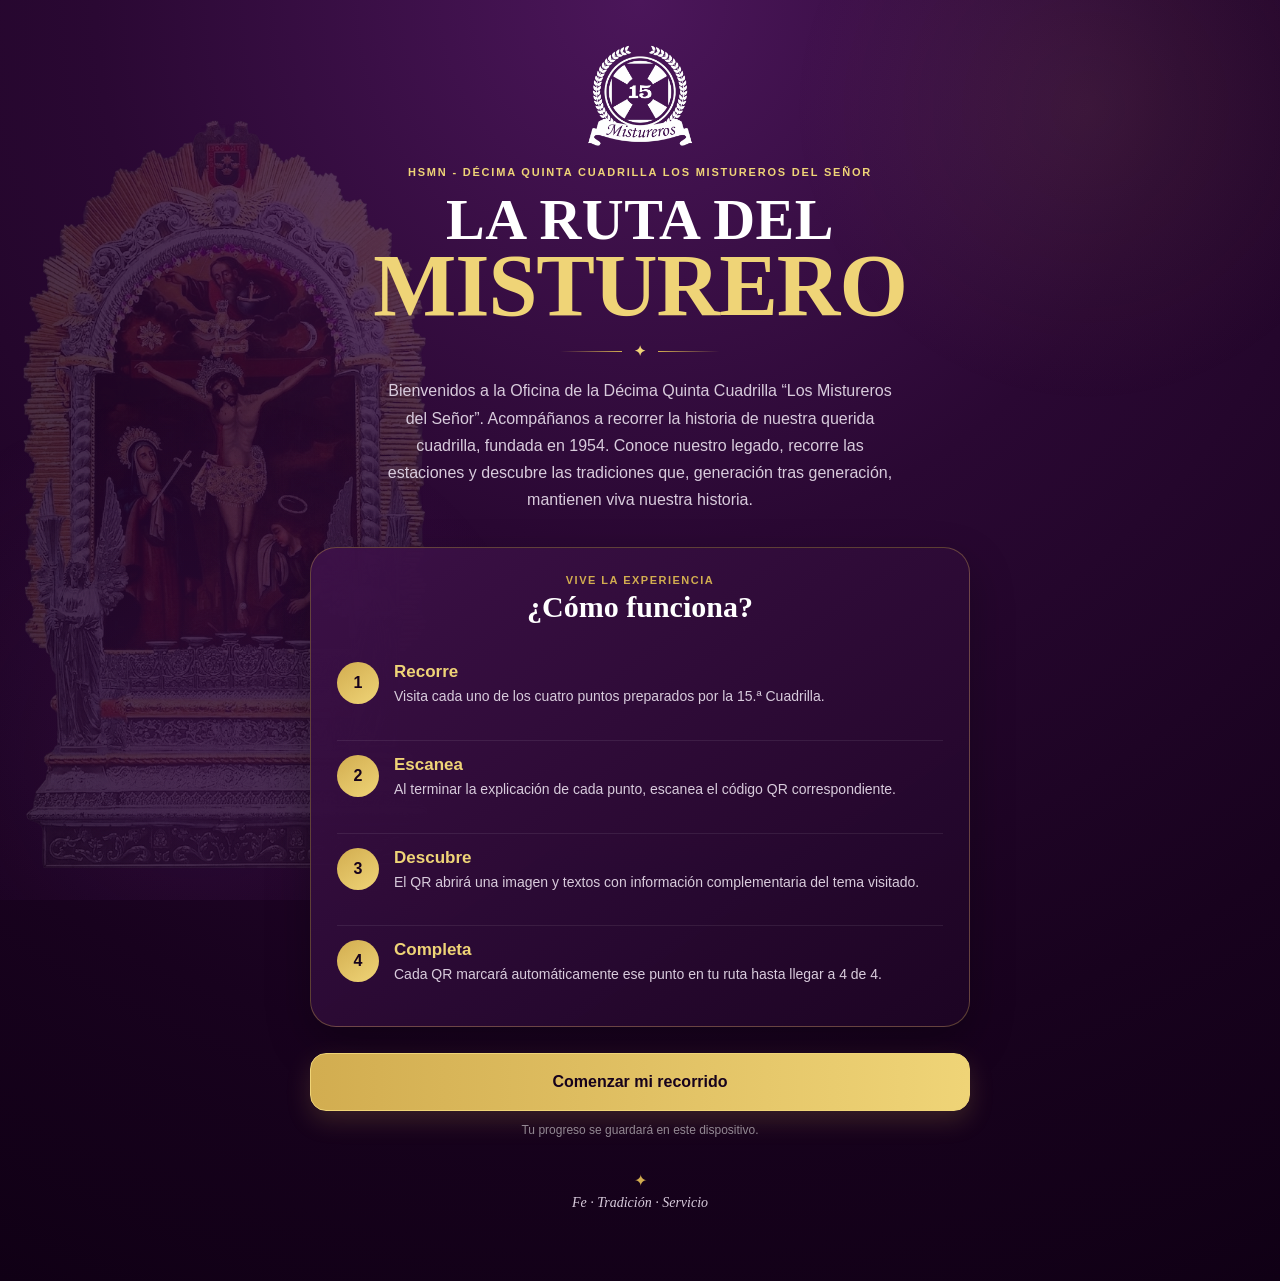
<file: index.html>
<!DOCTYPE html>
<html lang="es">
<head>
    <meta charset="UTF-8">
    <meta name="viewport" content="width=device-width, initial-scale=1.0">
    <title>La ruta del Misturero | Décima Quinta Cuadrilla</title>
    <link rel="stylesheet" href="inicio.css">
</head>
<body>
    <main class="inicio-container">
        <section class="hero">
            <div class="logo-container">
                <img
                    src="img/insignia_15.png"
                    alt="Insignia de la 15.ª Cuadrilla - Mistureros"
                    class="logo-hermandad"
                >
            </div>

            <p class="eyebrow">HSMN - Décima Quinta Cuadrilla Los Mistureros del Señor</p>

            <h1 class="titulo-principal">
                <span class="titulo-linea-1">La ruta del</span>
                <span class="titulo-linea-2">Misturero</span>
            </h1>

            <div class="ornamento">
                <span></span>
                <strong>✦</strong>
                <span></span>
            </div>

            <p id="mensaje-bienvenida" class="descripcion">
                Bienvenidos a la Oficina de la Décima Quinta Cuadrilla “Los Mistureros del Señor”.
                Acompáñanos a recorrer la historia de nuestra querida cuadrilla, fundada en 1954.
                Conoce nuestro legado, recorre las estaciones y descubre las tradiciones que,
                generación tras generación, mantienen viva nuestra historia.
            </p>
        </section>

        <section class="panel">
            <p class="panel-kicker">Vive la experiencia</p>
            <h2>¿Cómo funciona?</h2>

            <div class="pasos">
                <article class="paso">
                    <div class="paso-numero">1</div>
                    <div>
                        <h3>Recorre</h3>
                        <p>Visita cada uno de los cuatro puntos preparados por la 15.ª Cuadrilla.</p>
                    </div>
                </article>

                <article class="paso">
                    <div class="paso-numero">2</div>
                    <div>
                        <h3>Escanea</h3>
                        <p>Al terminar la explicación de cada punto, escanea el código QR correspondiente.</p>
                    </div>
                </article>

                <article class="paso">
                    <div class="paso-numero">3</div>
                    <div>
                        <h3>Descubre</h3>
                        <p>El QR abrirá una imagen y textos con información complementaria del tema visitado.</p>
                    </div>
                </article>

                <article class="paso">
                    <div class="paso-numero">4</div>
                    <div>
                        <h3>Completa</h3>
                        <p>Cada QR marcará automáticamente ese punto en tu ruta hasta llegar a 4 de 4.</p>
                    </div>
                </article>
            </div>
        </section>

        <section id="progreso-previo" class="progreso-previo oculto">
            <p>Tu recorrido ya está en marcha</p>
            <strong id="progreso-numero">0 / 4</strong>
            <span id="progreso-texto"></span>
        </section>

        <section class="accion">
            <button id="btn-iniciar" class="btn-iniciar" type="button">
                Comenzar mi recorrido
            </button>
            <p class="nota">Tu progreso se guardará en este dispositivo.</p>
        </section>

        <section class="frase">
            <span class="cruz">✦</span>
            <p>Fe · Tradición · Servicio</p>
        </section>
    </main>

    <script src="inicio.js"></script>
</body>
</html>
</file>
<file: inicio.css>
/* =====================================================
   LA RUTA DEL MISTURERO
   PÁGINA DE BIENVENIDA
   ===================================================== */

* {
    box-sizing: border-box;
}


:root {
    --morado-base: #25082f;
    --morado-profundo: #16021c;
    --morado-card: #35103f;

    --dorado: #d2ad50;
    --dorado-claro: #efd477;

    --blanco: #ffffff;

    --texto: #f7f2f8;
    --texto-suave: #d8cbdc;

    --borde:
        rgba(
            210,
            173,
            80,
            0.35
        );
}


/* =====================================================
   BODY
   ===================================================== */

body {
    margin: 0;

    min-height: 100vh;

    font-family:
        Arial,
        Helvetica,
        sans-serif;

    color: var(--texto);

    background:
        radial-gradient(
            circle at top,
            #4b165a 0%,
            #2a0833 38%,
            #18021e 75%,
            #100015 100%
        );

    position: relative;

    overflow-x: hidden;
}


/* =====================================================
   IMAGEN DEL SEÑOR
   ===================================================== */

body::before {
    content: "";

    position: fixed;

    left: 0;
    top: 80px;
    bottom: 0;

    width: 450px;

    background-image:
        url("img/senor-milagros.png");

    background-repeat:
        no-repeat;

    background-position:
        left center;

    background-size:
        contain;

    opacity: 0.20;

    filter:
        saturate(0.95)
        brightness(0.90);

    pointer-events: none;

    z-index: 0;
}


/* =====================================================
   DEGRADADOS DECORATIVOS
   ===================================================== */

body::after {
    content: "";

    position: fixed;

    inset: 0;

    pointer-events: none;

    background:
        radial-gradient(
            circle at 85% 12%,
            rgba(210, 173, 80, 0.08),
            transparent 22%
        ),
        radial-gradient(
            circle at 15% 85%,
            rgba(122, 44, 145, 0.16),
            transparent 28%
        );

    z-index: 0;
}


/* =====================================================
   CONTENEDOR
   ===================================================== */

.inicio-container {
    width:
        min(
            calc(100% - 28px),
            660px
        );

    margin:
        0 auto;

    padding:
        42px 0 70px;

    position:
        relative;

    z-index:
        2;
}


/* =====================================================
   HERO
   ===================================================== */

.hero {
    text-align:
        center;

    margin-bottom:
        34px;
}


.logo-container {
    display:
        flex;

    justify-content:
        center;

    margin-bottom:
        12px;
}


.logo-hermandad {
    width:
        112px;

    height:
        auto;

    max-height:
        112px;

    object-fit:
        contain;

    object-position:
        center;

    border-radius:
        0;

    padding:
        0;

    background:
        transparent;

    border:
        none;

    box-shadow:
        none;
}


.eyebrow {
    margin:
        0;

    font-size:
        11px;

    letter-spacing:
        1.8px;

    text-transform:
        uppercase;

    color:
        var(--dorado-claro);

    font-weight:
        700;
}


.hero h1 {
    margin:
        16px auto 10px;

    width:
        100%;

    max-width:
        660px;

    font-family:
        Georgia,
        "Times New Roman",
        serif;

    line-height:
        0.90;

    text-align:
        center;

    text-transform:
        uppercase;
}


/* PRIMERA LÍNEA: LA RUTA DEL */

.hero h1 .titulo-linea-1 {
    display:
        block;

    white-space:
        nowrap;

    color:
        var(--blanco);

    font-size:
        clamp(
            36px,
            6vw,
            58px
        );

    font-weight:
        700;

    letter-spacing:
        0.5px;
}


/* SEGUNDA LÍNEA: MISTURERO */

.hero h1 .titulo-linea-2 {
    display:
        block;

    white-space:
        nowrap;

    color:
        var(--dorado-claro);

    font-size:
        clamp(
            58px,
            10vw,
            88px
        );

    font-weight:
        700;

    letter-spacing:
        -1px;
}

.ornamento {
    display:
        flex;

    align-items:
        center;

    justify-content:
        center;

    gap:
        12px;

    margin:
        18px auto;
}


.ornamento span {
    width:
        62px;

    height:
        1px;

    background:
        linear-gradient(
            90deg,
            transparent,
            var(--dorado)
        );
}


.ornamento span:last-child {
    background:
        linear-gradient(
            90deg,
            var(--dorado),
            transparent
        );
}


.ornamento strong {
    color:
        var(--dorado-claro);

    font-size:
        14px;
}


.descripcion {
    max-width:
        520px;

    margin:
        0 auto;

    font-size:
        16px;

    line-height:
        1.7;

    color:
        var(--texto-suave);
}


/* =====================================================
   PANEL
   ===================================================== */

.panel {
    padding:
        26px;

    border-radius:
        26px;

    background:
        linear-gradient(
            145deg,
            rgba(
                61,
                17,
                72,
                0.96
            ),
            rgba(
                29,
                4,
                36,
                0.98
            )
        );

    border:
        1px solid
        var(--borde);

    box-shadow:
        0 18px 44px
        rgba(
            0,
            0,
            0,
            0.28
        );
}


.panel-kicker {
    margin:
        0 0 4px;

    text-align:
        center;

    color:
        var(--dorado);

    font-size:
        11px;

    letter-spacing:
        1.5px;

    text-transform:
        uppercase;

    font-weight:
        700;
}


.panel h2 {
    margin:
        0 0 24px;

    text-align:
        center;

    font-family:
        Georgia,
        "Times New Roman",
        serif;

    font-size:
        30px;

    color:
        var(--blanco);
}


/* =====================================================
   PASOS
   ===================================================== */

.pasos {
    display:
        flex;

    flex-direction:
        column;

    gap:
        18px;
}


.paso {
    display:
        flex;

    align-items:
        flex-start;

    gap:
        15px;

    padding:
        14px 0;
}


.paso +
.paso {
    border-top:
        1px solid
        rgba(
            255,
            255,
            255,
            0.08
        );
}


.paso-numero {
    flex-shrink:
        0;

    width:
        42px;

    height:
        42px;

    display:
        flex;

    align-items:
        center;

    justify-content:
        center;

    border-radius:
        50%;

    background:
        linear-gradient(
            145deg,
            var(--dorado),
            var(--dorado-claro)
        );

    color:
        var(--morado-profundo);

    font-weight:
        900;
}


.paso h3 {
    margin:
        0 0 4px;

    font-size:
        17px;

    color:
        var(--dorado-claro);
}


.paso p {
    margin:
        0;

    font-size:
        14px;

    line-height:
        1.55;

    color:
        var(--texto-suave);
}


/* =====================================================
   PROGRESO PREVIO
   ===================================================== */

.progreso-previo {
    margin-top:
        22px;

    padding:
        20px;

    text-align:
        center;

    border-radius:
        20px;

    border:
        1px solid
        var(--dorado);

    background:
        rgba(
            210,
            173,
            80,
            0.06
        );
}


.progreso-previo p {
    margin:
        0 0 6px;

    color:
        var(--dorado-claro);

    font-size:
        12px;

    text-transform:
        uppercase;

    letter-spacing:
        1px;

    font-weight:
        700;
}


.progreso-previo strong {
    display:
        block;

    font-family:
        Georgia,
        "Times New Roman",
        serif;

    font-size:
        40px;

    color:
        var(--blanco);
}


.progreso-previo span {
    display:
        block;

    margin-top:
        6px;

    font-size:
        14px;

    color:
        var(--texto-suave);
}


/* =====================================================
   ACCIÓN
   ===================================================== */

.accion {
    margin-top:
        26px;

    text-align:
        center;
}


.btn-iniciar {
    width:
        100%;

    min-height:
        58px;

    padding:
        16px 20px;

    border:
        1px solid
        var(--dorado-claro);

    border-radius:
        16px;

    background:
        linear-gradient(
            90deg,
            var(--dorado),
            var(--dorado-claro)
        );

    color:
        var(--morado-profundo);

    font-size:
        16px;

    font-weight:
        800;

    cursor:
        pointer;

    box-shadow:
        0 10px 24px
        rgba(
            210,
            173,
            80,
            0.18
        );

    transition:
        transform
        0.15s
        ease;
}


.btn-iniciar:active {
    transform:
        scale(
            0.98
        );
}


.nota {
    margin:
        12px 0 0;

    font-size:
        12px;

    color:
        rgba(
            255,
            255,
            255,
            0.52
        );
}


/* =====================================================
   FRASE FINAL
   ===================================================== */

.frase {
    margin-top:
        34px;

    text-align:
        center;
}


.cruz {
    display:
        block;

    margin-bottom:
        5px;

    color:
        var(--dorado);
}


.frase p {
    margin:
        0;

    color:
        var(--texto-suave);

    font-family:
        Georgia,
        "Times New Roman",
        serif;

    font-style:
        italic;

    font-size:
        14px;
}


/* =====================================================
   UTILIDADES
   ===================================================== */

.oculto {
    display:
        none
        !important;
}


/* =====================================================
   TABLET
   ===================================================== */

@media
(max-width: 800px) {

    body::before {
        width:
            330px;

        left:
            -80px;

        opacity:
            0.13;
    }
}


/* =====================================================
   CELULAR
   ===================================================== */

@media
(max-width: 430px) {

    .inicio-container {
        width:
            calc(
                100% - 18px
            );

        padding-top:
            28px;
    }


    body::before {
        width:
            270px;

        left:
            -115px;

        top:
            140px;

        opacity:
            0.085;

        background-position:
            left top;
    }


    .logo-hermandad {
        width:
            86px;

        height:
            auto;

        max-height:
            86px;
    }


    .eyebrow {
        font-size:
            9px;

        letter-spacing:
            1.2px;
    }


    .hero h1 {
        margin-top:
            14px;

        max-width:
            100%;
    }


    .hero h1 .titulo-linea-1 {
        font-size:
            clamp(
                28px,
                8.2vw,
                36px
            );
    }


    .hero h1 .titulo-linea-2 {
        font-size:
            clamp(
                50px,
                15vw,
                66px
            );

        letter-spacing:
            -0.8px;
    }


    .descripcion {
        font-size:
            14px;
    }


    .panel {
        padding:
            20px 17px;

        border-radius:
            22px;
    }


    .panel h2 {
        font-size:
            27px;
    }


    .paso {
        gap:
            12px;
    }


    .paso-numero {
        width:
            38px;

        height:
            38px;
    }


    .paso h3 {
        font-size:
            16px;
    }


    .paso p {
        font-size:
            13px;
    }


    .btn-iniciar {
        min-height:
            56px;
    }
}
</file>
